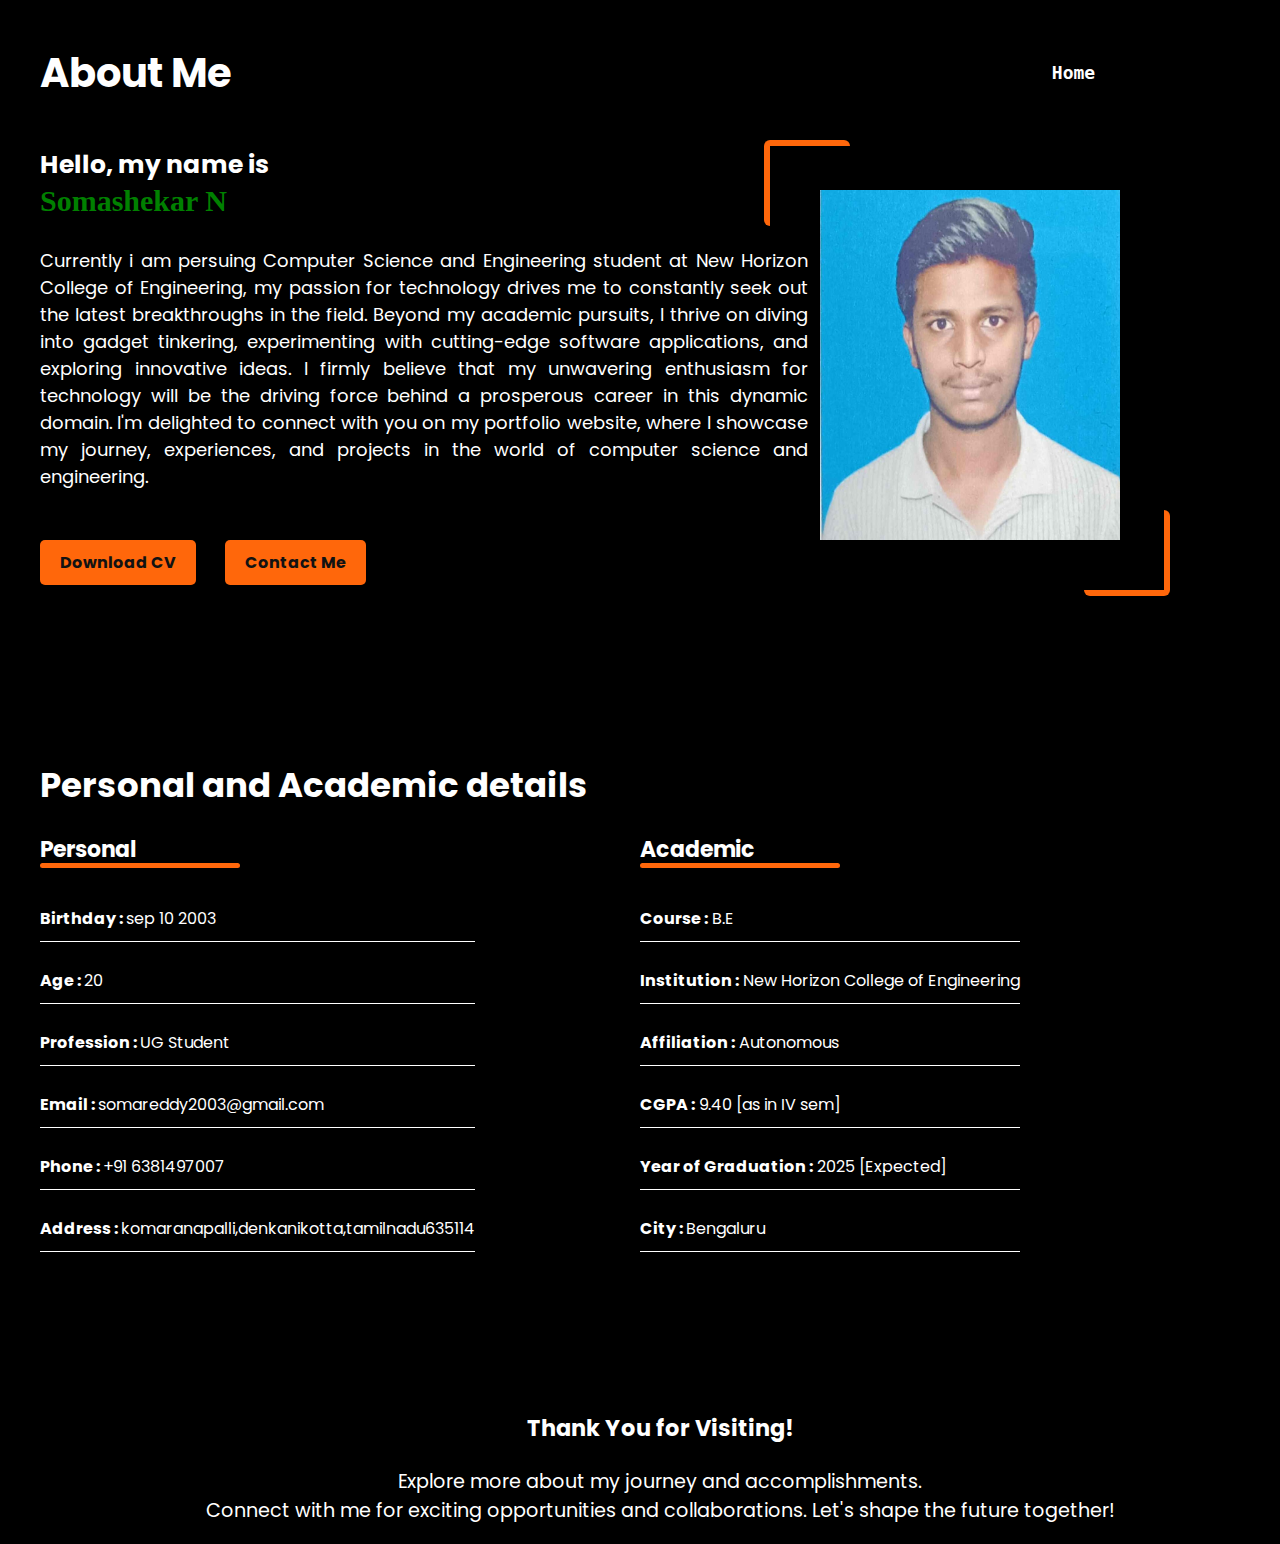
<file: about.html>
<!DOCTYPE html>
<html lang="en">
<head>
    <meta charset="UTF-8">
    <meta name="viewport" content="width=device-width, initial-scale=1.0">
    <title>Portfolio-About</title>
    <link rel="stylesheet" href="https://cdnjs.cloudflare.com/ajax/libs/font-awesome/6.4.2/css/all.min.css" 
    integrity="sha512-z3gLpd7yknf1YoNbCzqRKc4qyor8gaKU1qmn+CShxbuBusANI9QpRohGBreCFkKxLhei6S9CQXFEbbKuqLg0DA==" 
    crossorigin="anonymous" referrerpolicy="no-referrer" />
    <link rel="stylesheet" href="about.css">
</head>

<body>
    <section class="about">
        <div class="container">
            <div class="row">
                <div class="title">
                    <ul>
                        <li><h1>About Me</h1></li>
                        <li><a href="main.html">Home</a></li>
                    </ul>
                </div>
            </div>
            <div class="info">
                <h3 class="greet">Hello, my name is <br><span class="name">Somashekar N</span></h3>
                <p>Currently i am persuing Computer Science and Engineering student at New Horizon College of Engineering, my passion for technology drives me to constantly seek out the latest breakthroughs in the field. Beyond my academic pursuits, I thrive on diving into gadget tinkering, experimenting with cutting-edge software applications, and exploring innovative ideas. I firmly believe that my unwavering enthusiasm for technology will be the driving force behind a prosperous career in this dynamic domain. I'm delighted to connect with you on my portfolio website, where I showcase my journey, experiences, and projects in the world of computer science and engineering.</p>
                <a href="./assets/Somashekar Resume.pdf.pdf" download class="btn btn2" target="_blank">Download CV</a>
                <a href="contact.html" download class="btn btn2" id="contact">Contact Me</a>
            </div>
            <div class="img-container">
                <img src="./assets/photo.jpeg">
            </div>
        </div>
    </section>

    <div class="detail">
        <h1 class="details">Personal and Academic details</h1>
    </div>

    <div class="personal">
        <div class="head1">Personal</div>
        <div class="item">
            <p><b>Birthday : </b><span>sep 10 2003</span></p>
        </div>
        <div class="item">
            <p><b>Age : </b><span>20</span></p>
        </div>
        <div class="item">
            <p><b>Profession : </b><span>UG Student</span></p>
        </div>
        <div class="item">
            <p><b>Email : </b><span>somareddy2003@gmail.com</span></p>
        </div>
        <div class="item">
            <p><b>Phone : </b><span>+91 6381497007</span></p>
        </div>
        <div class="item">
            <p><b>Address : </b><span>komaranapalli,denkanikotta,tamilnadu635114</span></p>
        </div>
    </div>

    <div class="academic">
        <div class="head1">Academic</div>
        <div class="item">
            <p><b>Course :</b> <span>B.E</span></p>
        </div>
        <div class="item">
            <p><b>Institution :</b> <span>New Horizon College of Engineering</span></p>
        </div>
        <div class="item">
            <p><b>Affiliation :</b> <span>Autonomous</span></p>
        </div>
        <div class="item">
            <p><b>CGPA :</b> <span>9.40 [as in IV sem]</span></p>
        </div>
        <div class="item">
            <p><b>Year of Graduation :</b> <span>2025 [Expected]</span></p>
        </div>
        <div class="item">
            <p><b>City : </b><span>Bengaluru</span></p>
        </div>
    </div>

   
    <div class="conclusion">
        <h3>Thank You for Visiting!</h3>
        <p>Explore more about my journey and accomplishments. <br>
        Connect with me for exciting opportunities and collaborations. Let's shape the future together!</p>
    </div>
    <div class="top" onclick="scrollToTop()">
        <i class="fas fa-arrow-up"></i>
    </div>      
    <script>
        function scrollToTop() {
          window.scrollTo({
            top: 0,
            behavior: 'smooth'
          });
        }
      </script>      
</body>
</html>
</file>
<file: about.css>
@import url('https://fonts.googleapis.com/css2?family=Poppins:ital,wght@0,100;0,300;0,400;0,500;0,600;1,100;1,300&display=swap');
body {
    background-color: black;
    padding: 0;
    margin: 0;
    font-family: 'Poppins', sans-serif;
    box-sizing: border-box;
    outline: none;
    text-decoration: none;
    transition: .2s linear;
    color: white;
    overflow-x: hidden;
}
::-webkit-scrollbar{
    width: 10px;
}
::-webkit-scrollbar-thumb{
    background: green;
    border-radius: 6px;
}
ul{
    display: flex;
    width: 84%;
    align-items: center;
    justify-content: space-between;
color:white;
}
li{
    display: inline-block;
    list-style: none;
    font-weight: bold;
    font-size: large;
    padding-bottom: 30px;
}
h1{
    font-size: 40px;
color:white;
}
li a{
    margin: 5px 20px;
    color: white;
    text-decoration: none; 
    font-weight:700;
    font-family: 'Monospace', cursive;
}
li a:hover{
    color:white;
}
.info{
    flex: 0 0 60%;
    max-width: 60%;
    margin-left: 40px;
}
.greet{
    font-size: 25px;
    margin-top: -30px;
}
.name{
    font-family: 'Clicker Script' , cursive ;
    font-size: 30px;
    font-weight: 700;
    color: green;
}
.info p{
    margin-bottom: 50px;
    font-size: 18px;
    color: white;
    text-align: justify;
}
.btn2 {
    display: inline-block;
    background: #ff670b;
    color: #121212; 
    padding: 10px 20px; 
    margin-left: 0;
    text-decoration: none;
    border: none; 
    border-radius: 5px; 
    cursor: pointer;
    font-weight: bold;
    transition: 0.6s ease-in-out;
}
.btn2:hover{
    transform: scale(1.2);
    background: #fff;
}
#contact{
    margin-left: 25px;
}
.img-container img{
    height: 350px;
    width: 300px;
    position: absolute;
    top: 190px;
    right: 160px;
    transition: 0.7s ease-in-out;
}
.img-container::after{
    content: '';
    position: absolute;
    height: 80px;
    width: 80px;
    border-bottom: 6px solid #ff670b;
    border-right: 6px solid #ff670b;
    border-radius: 6px;
    right: 110px;
    top: 510px;
}
.img-container::before{
    content: '';
    position: absolute;
    height: 80px;
    width: 80px;
    border-top: 6px solid #ff670b;
    border-left: 6px solid #ff670b;
    border-radius: 6px;
    right: 430px;
    top: 140px;
}
img:hover{
    transform: scale(1.1);
}
.detail{
    position: relative;
    margin-top: 175px;
    margin-left: 40px;
}
.details{
    font-size: 34px;
    font-weight: bold;
}
.personal{
    position: absolute;
    margin-left: 40px;
    flex: 0 0 50%;
    max-width: 50%;
}
.academic{
    position: absolute;
    margin-left: 50%;
    flex: 0 0 50%;
}
.head1{
    font-size: 22px;
    font-weight: bold;
    margin-bottom: 30px;
}
.head1::after{
    content: '';
    position: absolute;
    width: 200px;
    border-bottom: 5px solid #ff670b;
    border-radius: 6px;
    left: 0;
    top:30px;
}
.item p{
    padding: 10px 0;
    font-size: 16px;
    border-bottom: 0.5px solid #fff;
}
.skill{
    margin-top: 625px;
    margin-left: 40px;
}
.skills{
    font-size: 34px;
    font-weight: bold;
}
.skill-bar{
    font-size: 14px;
    margin-bottom: 10px;
}
.skillinfo{
    display: flex;
    justify-content:space-between;
    flex: 0 0 50%;
    padding: 0;
}
.skillinfo p{
    padding-right: 120px;
}
.bar{
    width: 100%;
    height: 10px;
    background: #fff;
    border-radius: 25px;
    margin-top: -10px;
    position: relative;
}
.bar span{
    width:50%;
    height: 100%;
    position: absolute;
    left: 0;
    background: #ff670b;
    border-radius: 25px;
}
.bar .dsa{
    width: 80%;
}
.bar .java{
    width: 70%;
}
.bar .asm{
    width: 90%;
}
.bar .html{
    width: 90%;
}
.bar .css{
    width: 70%;
}
.bar .js{
    width: 60%;
}
.bar .php{
    width: 80%;
}
.bar .communication{
    width: 75%;
}
.bar .solving{
    width: 80%;
}
.bar .team{
    width: 90%;
}
.bar .time{
    width: 85%;
}
.bar .lead{
    width: 80%;
}
.bar .present{
    width: 75%;
}
@keyframes fadeIn {
    from {
        opacity: 0.5;
        transform: translatex(-10px);
    }
    to {
        opacity: 1;
        transform: translatex(0);
    }
}
.top {
    position: fixed;
    bottom: 20px;
    right: 20px;
    background-color:black;
    color: white;
    border: none;
    border-radius: 50%;
    width: 40px;
    height: 40px;
    font-size: 20px;
    cursor: pointer;
    display: flex;
    align-items: center;
    justify-content: center;
    transition: background-color 0.3s;
  }
  
  .top:hover {
    background-color: #fff;
    color: #ff670b;
    transform: scale(1.2);
  }
.conclusion{
    margin-left: 40px;
    margin-top: 600px;
    text-align: center;
    font-size: 120%;
}
</file>
